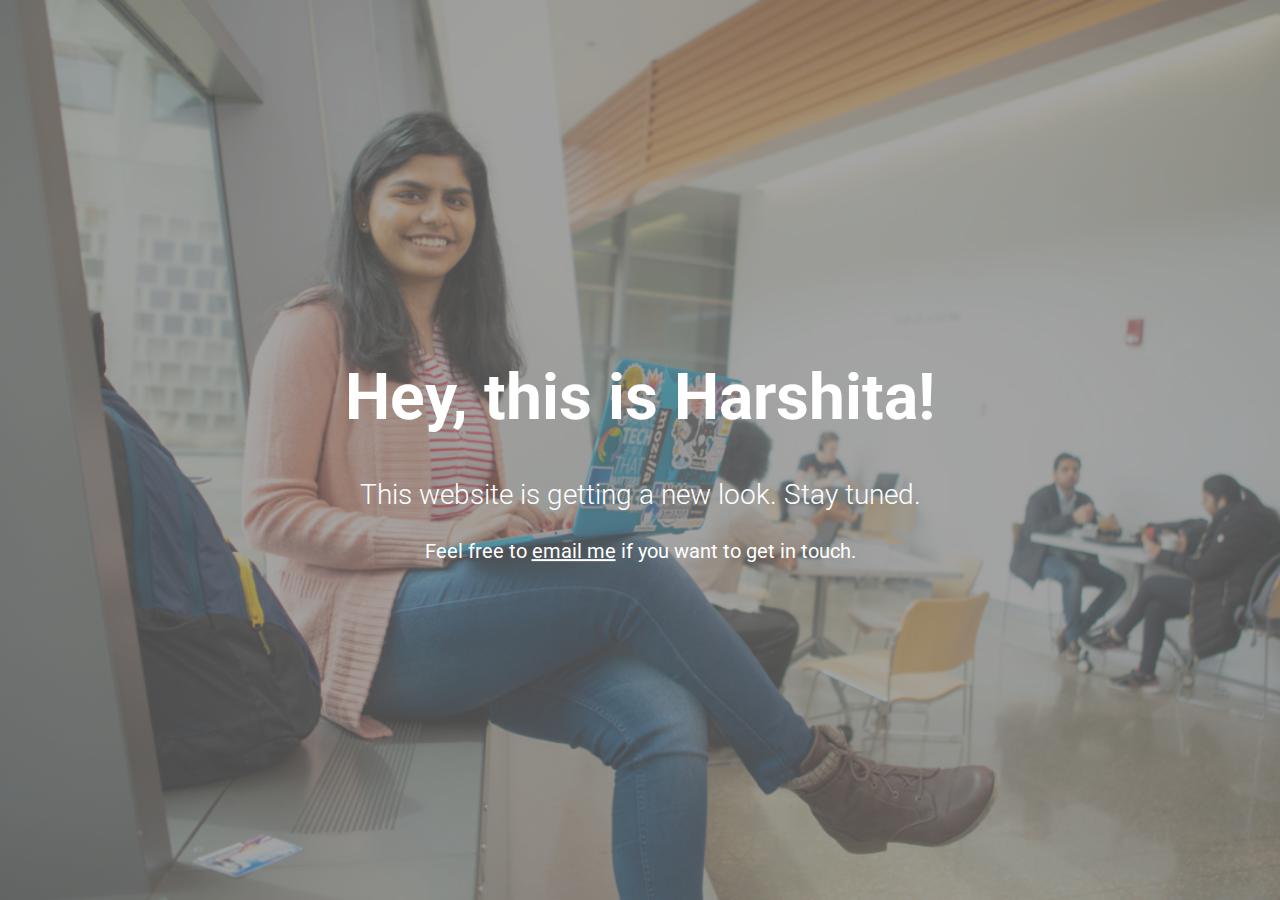
<file: index.html>
<!DOCTYPE hmtl>
<head>
  <title>Harshita Girase</title>
  <meta name="viewport" content="width=device-width, initial-scale=1">
  <link rel="stylesheet" href="styles.css">
  <link href="https://fonts.googleapis.com/css2?family=Roboto:wght@300;400;700&display=swap" rel="stylesheet">

</head>
<body>
  <div class="hero-image">
    <div class="hero-text">
      <h1 style="font-size: 64px">Hey, this is Harshita!</h1>
      <p style="font-weight: 300; font-size: 28px">This website is getting a new look. Stay tuned. </p>
      <p style="font-size: 20px">Feel free to <a href="mailto:harshitagirase97@gmail.com">email me</a> if you want to get in touch.</p>
    </div>
  </div>
</body>

</html>
</file>
<file: styles.css>
body{
  margin: 0;
  font-family: 'Roboto', sans-serif;
}
/* The hero image */
.hero-image {
  /* Use "linear-gradient" to add a darken background effect to the image (photographer.jpg). This will make the text easier to read */
  background-image: linear-gradient(rgba(0, 0, 0, 0.5), rgba(0, 0, 0, 0.5)), url("/harshita-hero.jpg");

  /* Set a specific height */
  height: 100%;
  position: absolute;
  background-color: black;
  opacity: 70%;

  /* Position and center the image to scale nicely on all screens */
  background-position: center;
  background-repeat: no-repeat;
  background-size: cover;
  position: relative;
}

/* Place text in the middle of the image */
.hero-text {
  text-align: center;
  position: absolute;
  top: 50%;
  left: 50%;
  transform: translate(-50%, -50%);
  color: white;
  z-index: 999;
}

a {
  color: white;
  text-decoration: underline;
  cursor: pointer;


}
</file>
